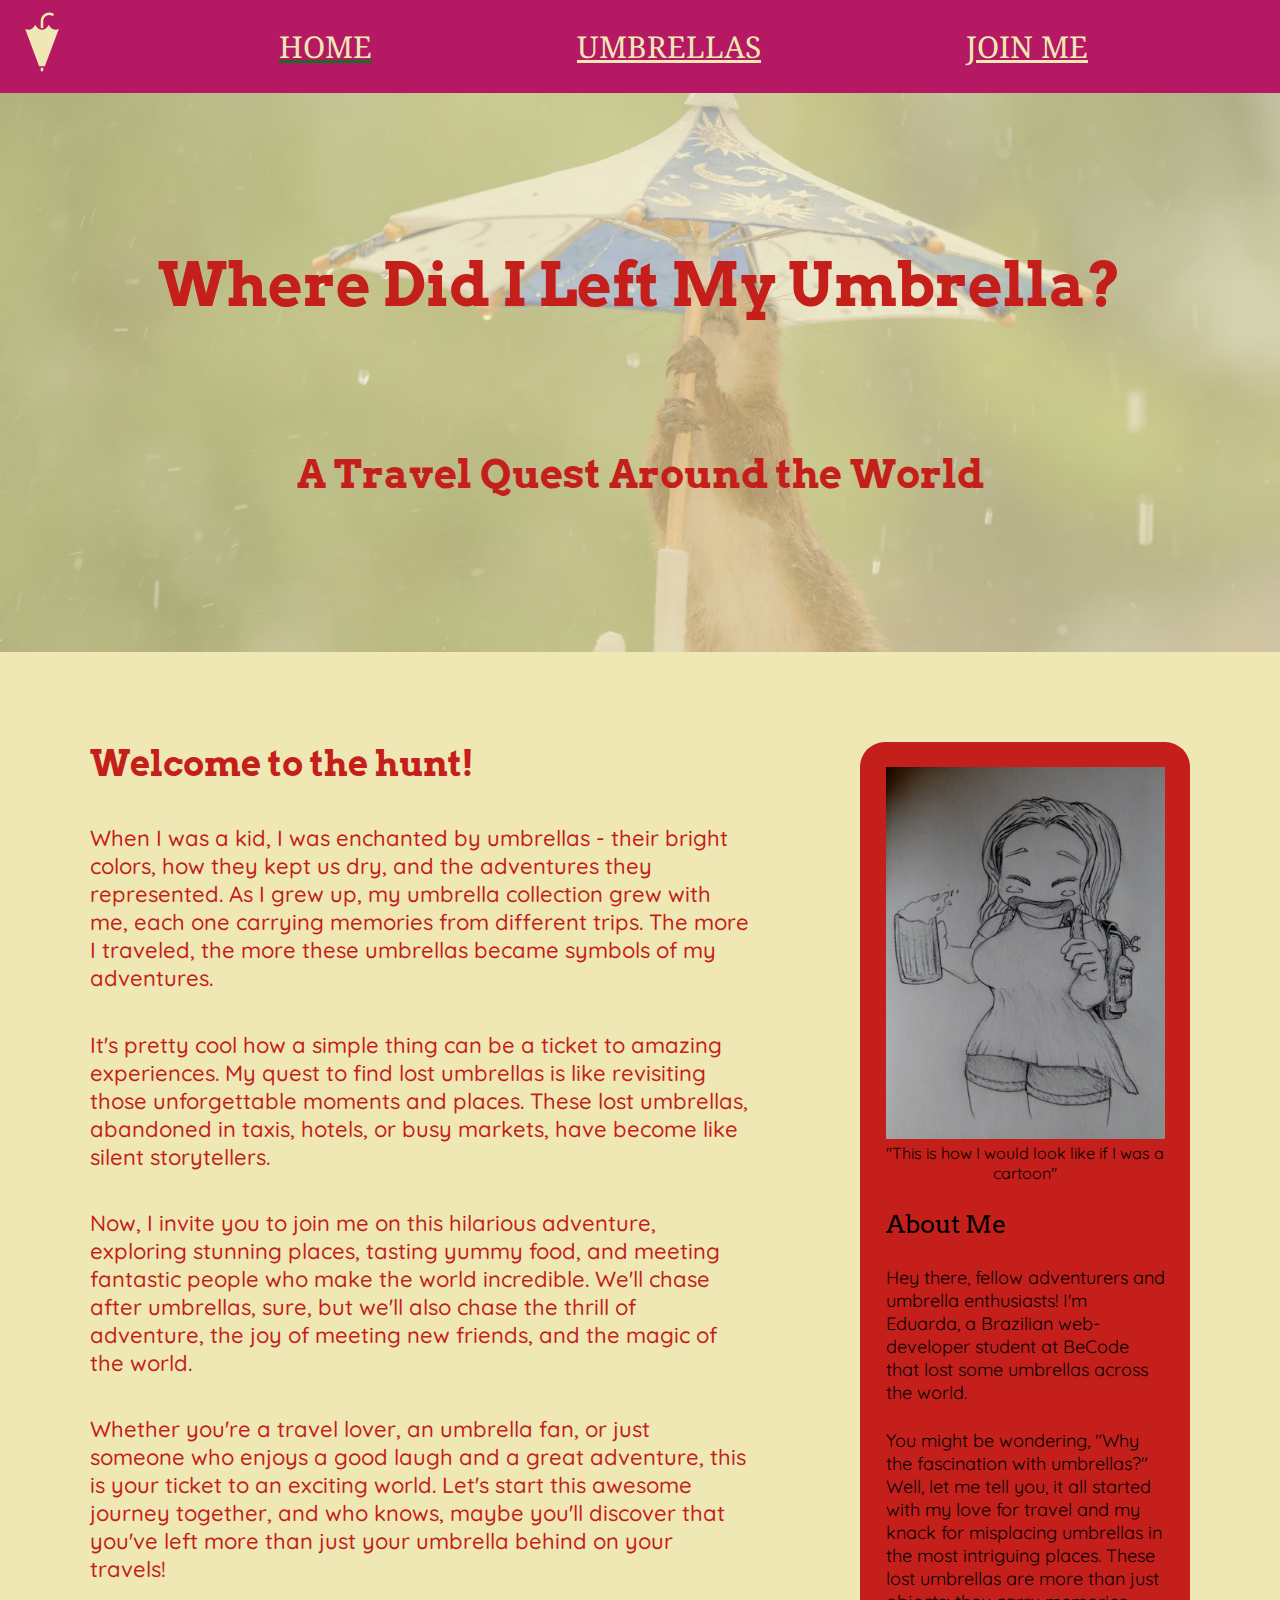
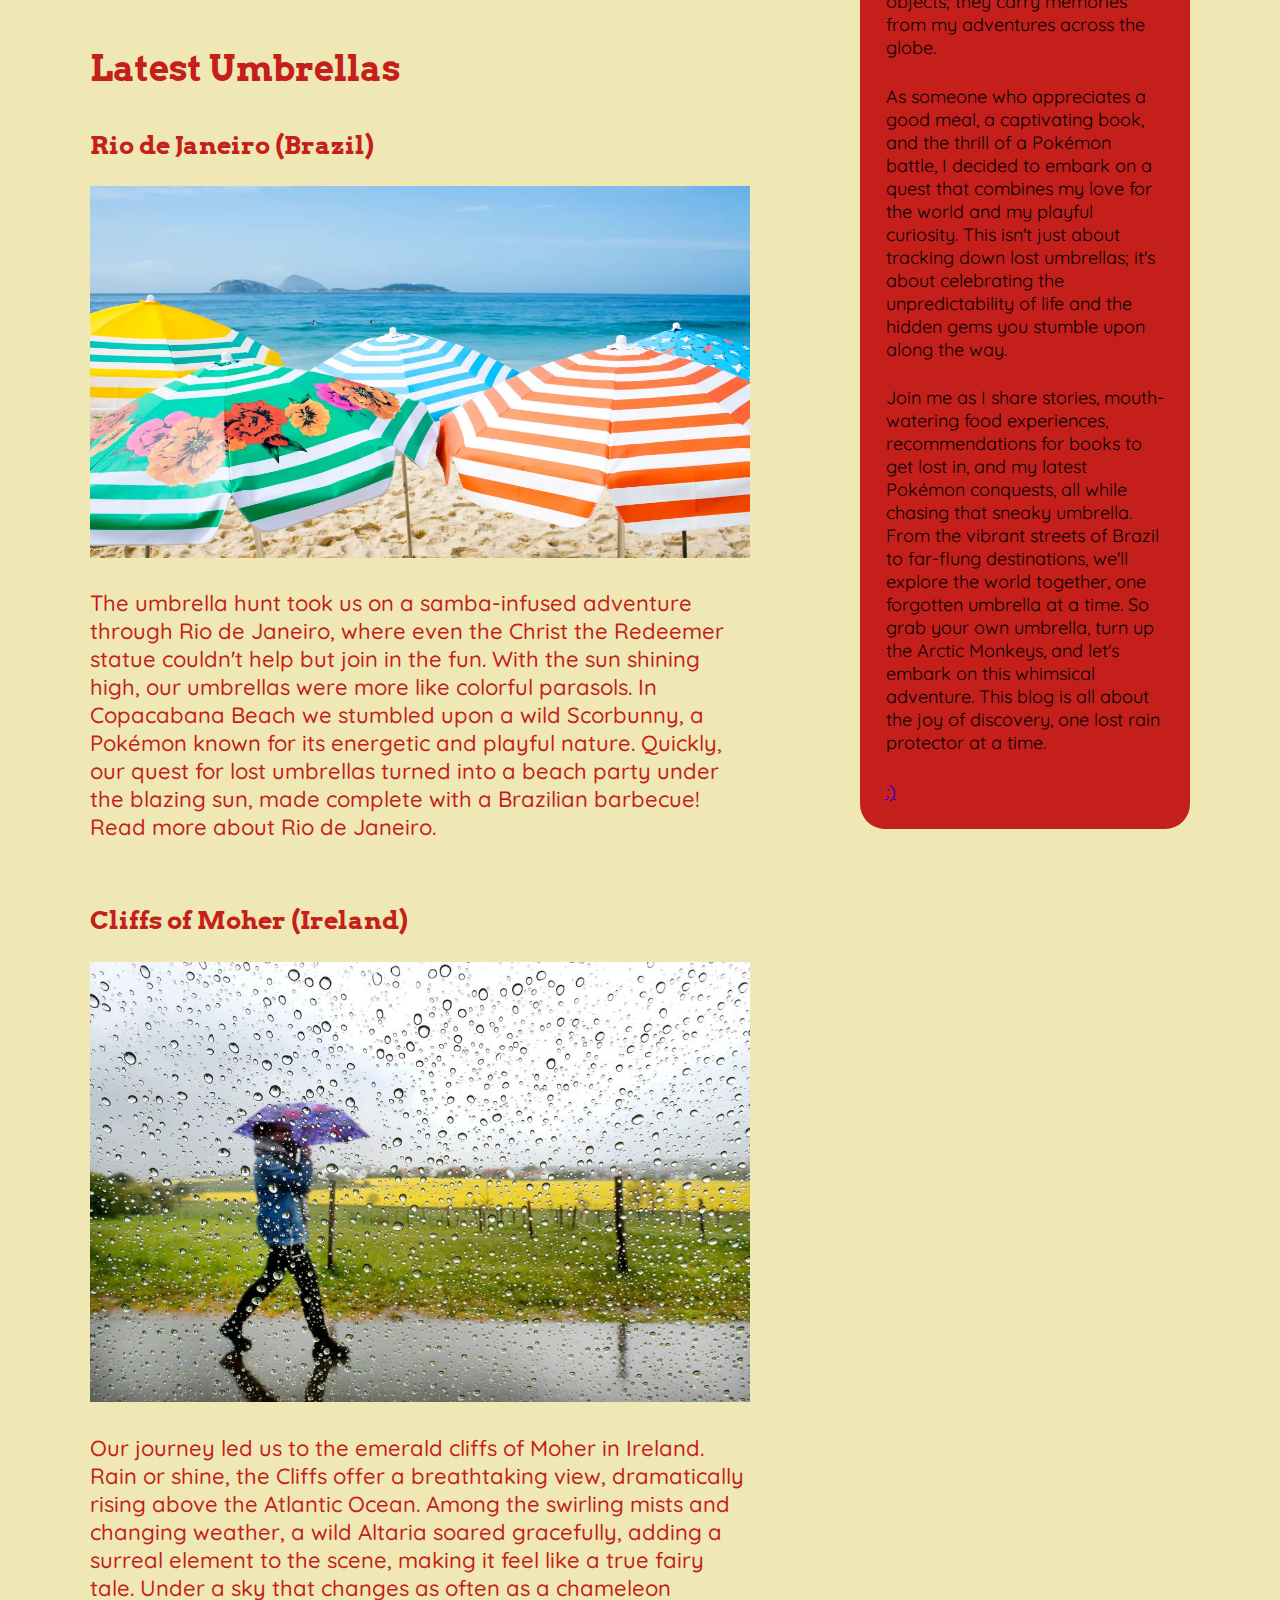
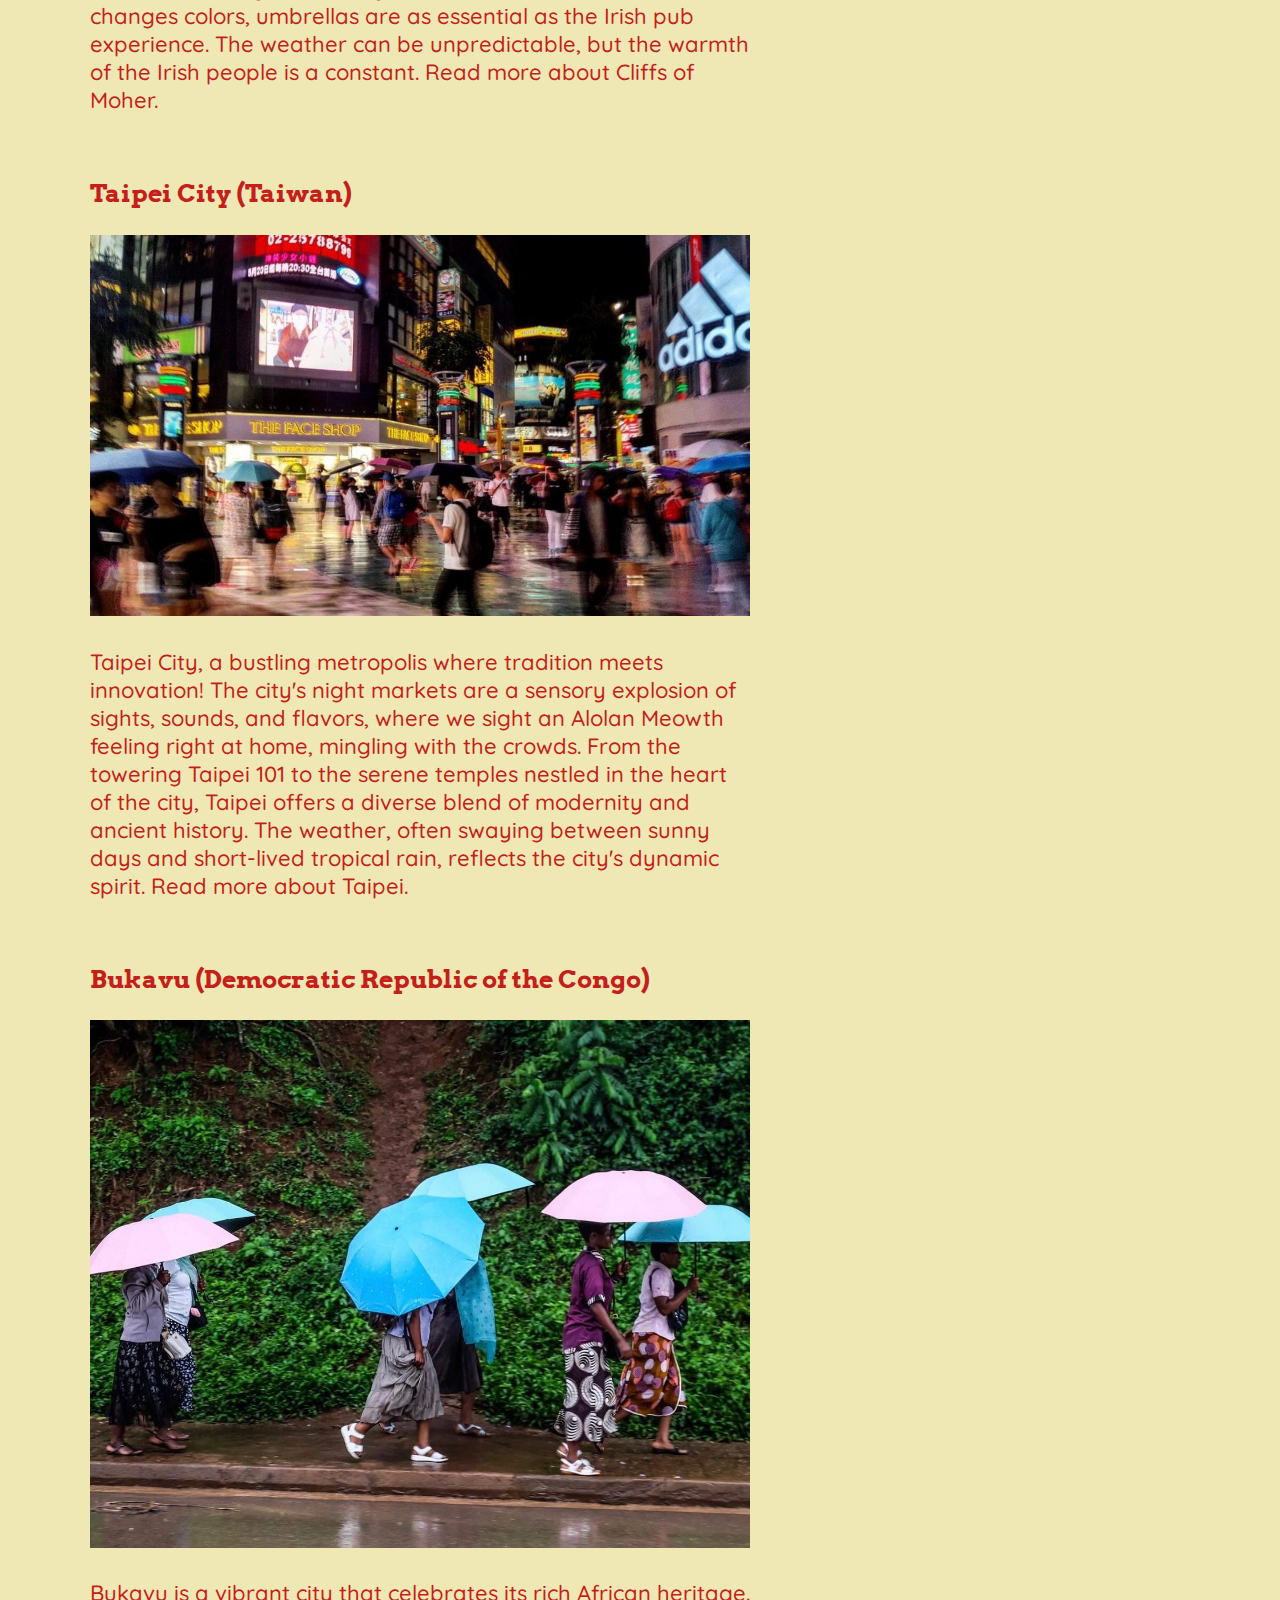
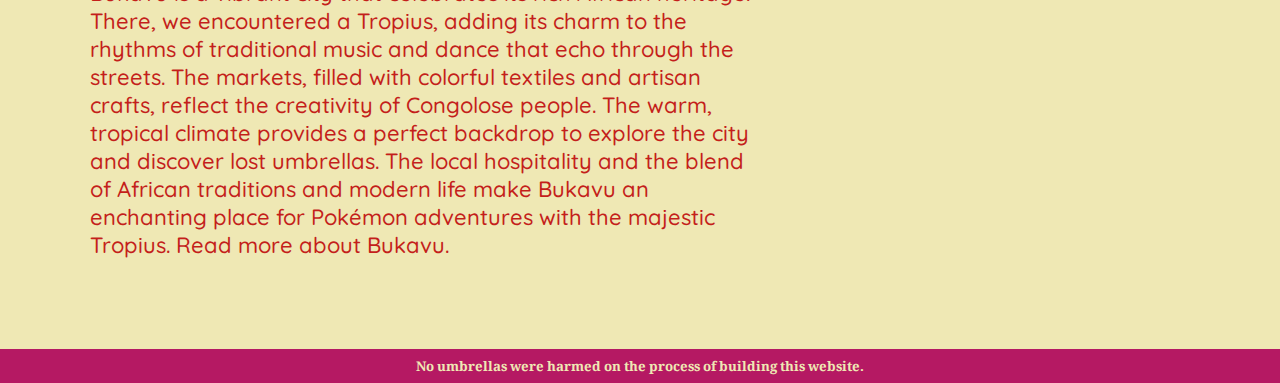
<file: index.html>
<!DOCTYPE html>
<html lang="en">
<head>
    <meta charset="UTF-8">
    <meta name="viewport" content="width=device-width, initial-scale=1.0">
    <link rel="preconnect" href="https://fonts.googleapis.com">
    <link rel="preconnect" href="https://fonts.gstatic.com" crossorigin>
    <link href="https://fonts.googleapis.com/css2?family=Arvo:wght@400;700&family=Noto+Serif:wght@400;500;700;800&family=Quicksand:wght@400;500;700&display=swap" rel="stylesheet"><link href="style.css" rel="stylesheet">
</head>
<body>
    <nav role="navigation">
        <a href="index.html"><img src="images/logo.png" alt="Outline of a closed umbrella"></a>
        <a href="index.html" class="current">Home</a>
        <a href="umbrellas.html">Umbrellas</a>
        <a href="contact.html">Join Me</a>
    </nav>
    <header role="banner">
        <h1 tabindex="0">Where Did I Left My Umbrella?</h1>
        <h2 tabindex="0">A Travel Quest Around the World</h2>
    </header>
    <main role="main">
        <section>
            <article>
                <h3>Welcome to the hunt!</h3>
                <p>When I was a kid, I was enchanted by umbrellas - their bright colors, how they kept us dry, and the adventures they represented. As I grew up, my umbrella collection grew with me, each one carrying memories from different trips. The more I traveled, the more these umbrellas became symbols of my adventures.</p>
                <p>It's pretty cool how a simple thing can be a ticket to amazing experiences. My quest to find lost umbrellas is like revisiting those unforgettable moments and places. These lost umbrellas, abandoned in taxis, hotels, or busy markets, have become like silent storytellers.</p>
                <p>Now, I invite you to join me on this hilarious adventure, exploring stunning places, tasting yummy food, and meeting fantastic people who make the world incredible. We'll chase after umbrellas, sure, but we'll also chase the thrill of adventure, the joy of meeting new friends, and the magic of the world.</p>
                <p>Whether you're a travel lover, an umbrella fan, or just someone who enjoys a good laugh and a great adventure, this is your ticket to an exciting world. Let's start this awesome journey together, and who knows, maybe you'll discover that you've left more than just your umbrella behind on your travels!</p>
            </article>
            <article>
                <h3>Latest Umbrellas</h3>
                <div class="cities">
                    <div>
                        <h4 class="city" tabindex="0">Rio de Janeiro (Brazil)</h4>
                        <div role="region" aria-label="cities description">
                            <img src="images/riodejaneiro.webp" alt="Copacabana beach, in Rio de Janeiro, full of parasols">
                            <p>The umbrella hunt took us on a samba-infused adventure through Rio de Janeiro, where even the Christ the Redeemer statue couldn't help but join in the fun. With the sun shining high, our umbrellas were more like colorful parasols. In Copacabana Beach we stumbled upon a wild Scorbunny, a Pokémon known for its energetic and playful nature. Quickly, our quest for lost umbrellas turned into a beach party under the blazing sun, made complete with a Brazilian barbecue! <a href="https://en.wikipedia.org/wiki/Rio_de_Janeiro"  target="_blank">Read more about Rio de Janeiro.</a></p>
                        </div>
                    </div>
                    <div>
                        <h4 class="city" tabindex="0">Cliffs of Moher (Ireland)</h4>
                        <div role="region" aria-label="cities description">
                            <img src="images/ireland.jpg" alt="A person walking in the rain with an umbrella open. On the background, you can see green fields.">
                            <p>Our journey led us to the emerald cliffs of Moher in Ireland. Rain or shine, the Cliffs offer a breathtaking view, dramatically rising above the Atlantic Ocean.  Among the swirling mists and changing weather, a wild Altaria soared gracefully, adding a surreal element to the scene, making it feel like a true fairy tale. Under a sky that changes as often as a chameleon changes colors, umbrellas are as essential as the Irish pub experience. The weather can be unpredictable, but the warmth of the Irish people is a constant. <a href="https://en.wikipedia.org/wiki/Cliffs_of_Moher" target="_blank">Read more about Cliffs of Moher.</a></p>        
                        </div>
                    </div>
                    <div>
                        <h4 class="city" tabindex="0">Taipei City (Taiwan)</h4>
                        <img src="images/taipei.jpg" alt="A busy street, with highscrappers and neon billboards, with ads for big brands like Adidas. It's raining and several people are walking with their umbrellas open.">
                        <p>Taipei City, a bustling metropolis where tradition meets innovation! The city's night markets are a sensory explosion of sights, sounds, and flavors, where we sight an Alolan Meowth feeling right at home, mingling with the crowds. From the towering Taipei 101 to the serene temples nestled in the heart of the city, Taipei offers a diverse blend of modernity and ancient history. The weather, often swaying between sunny days and short-lived tropical rain, reflects the city's dynamic spirit. <a href="https://en.wikipedia.org/wiki/Taipei" target="_blank">Read more about Taipei.</a></p>
                    </div>
                    <div>
                        <h4 class="city" tabindex="0">Bukavu (Democratic Republic of the Congo)</h4>
                        <div role="region" aria-label="cities description">
                            <img src="images/bukavu.jpg" alt="Six people walking with their umbrellas open, on the roadside.">
                            <p>Bukavu is a vibrant city that celebrates its rich African heritage. There, we encountered a Tropius, adding its charm to the rhythms of traditional music and dance that echo through the streets. The markets, filled with colorful textiles and artisan crafts, reflect the creativity of Congolose people. The warm, tropical climate provides a perfect backdrop to explore the city and discover lost umbrellas. The local hospitality and the blend of African traditions and modern life make Bukavu an enchanting place for Pokémon adventures with the majestic Tropius. <a href="https://en.wikipedia.org/wiki/Bukavu" target="_blank">Read more about Bukavu.</a></p>
                        </div>
                    </div>
                </div>
            </article>
        </section>
        <aside role="complementary">
            <figure>
                <img src="images/eduarda.jpg" alt="A cartoon-like image of a woman with a backpack, holding a beer and smiling">
                <figcaption>"This is how I would look like if I was a cartoon"</figcaption>
            </figure>
            <p class="heading">About Me</p>
            <p>Hey there, fellow adventurers and umbrella enthusiasts! I'm Eduarda, a Brazilian web-developer student at BeCode that lost some umbrellas across the world.</p>
            <p>You might be wondering, "Why the fascination with umbrellas?" Well, let me tell you, it all started with my love for travel and my knack for misplacing umbrellas in the most intriguing places. These lost umbrellas are more than just objects; they carry memories from my adventures across the globe.</p>
            <p>As someone who appreciates a good meal, a captivating book, and the thrill of a Pokémon battle, I decided to embark on a quest that combines my love for the world and my playful curiosity. This isn't just about tracking down lost umbrellas; it's about celebrating the unpredictability of life and the hidden gems you stumble upon along the way.</p>
            <p>Join me as I share stories, mouth-watering food experiences, recommendations for books to get lost in, and my latest Pokémon conquests, all while chasing that sneaky umbrella. From the vibrant streets of Brazil to far-flung destinations, we'll explore the world together, one forgotten umbrella at a time. So grab your own umbrella, turn up the Arctic Monkeys, and let's embark on this whimsical adventure. This blog is all about the joy of discovery, one lost rain protector at a time.</p>
            <a href="https://www.linkedin.com/in/eduarda-petry-1ab875150/">:)</a>
        </aside>
    </main>
    <footer role="contentinfo">
        <h5>No umbrellas were harmed on the process of building this website.</h5> 
    </footer>
</body>
</html>
</file>
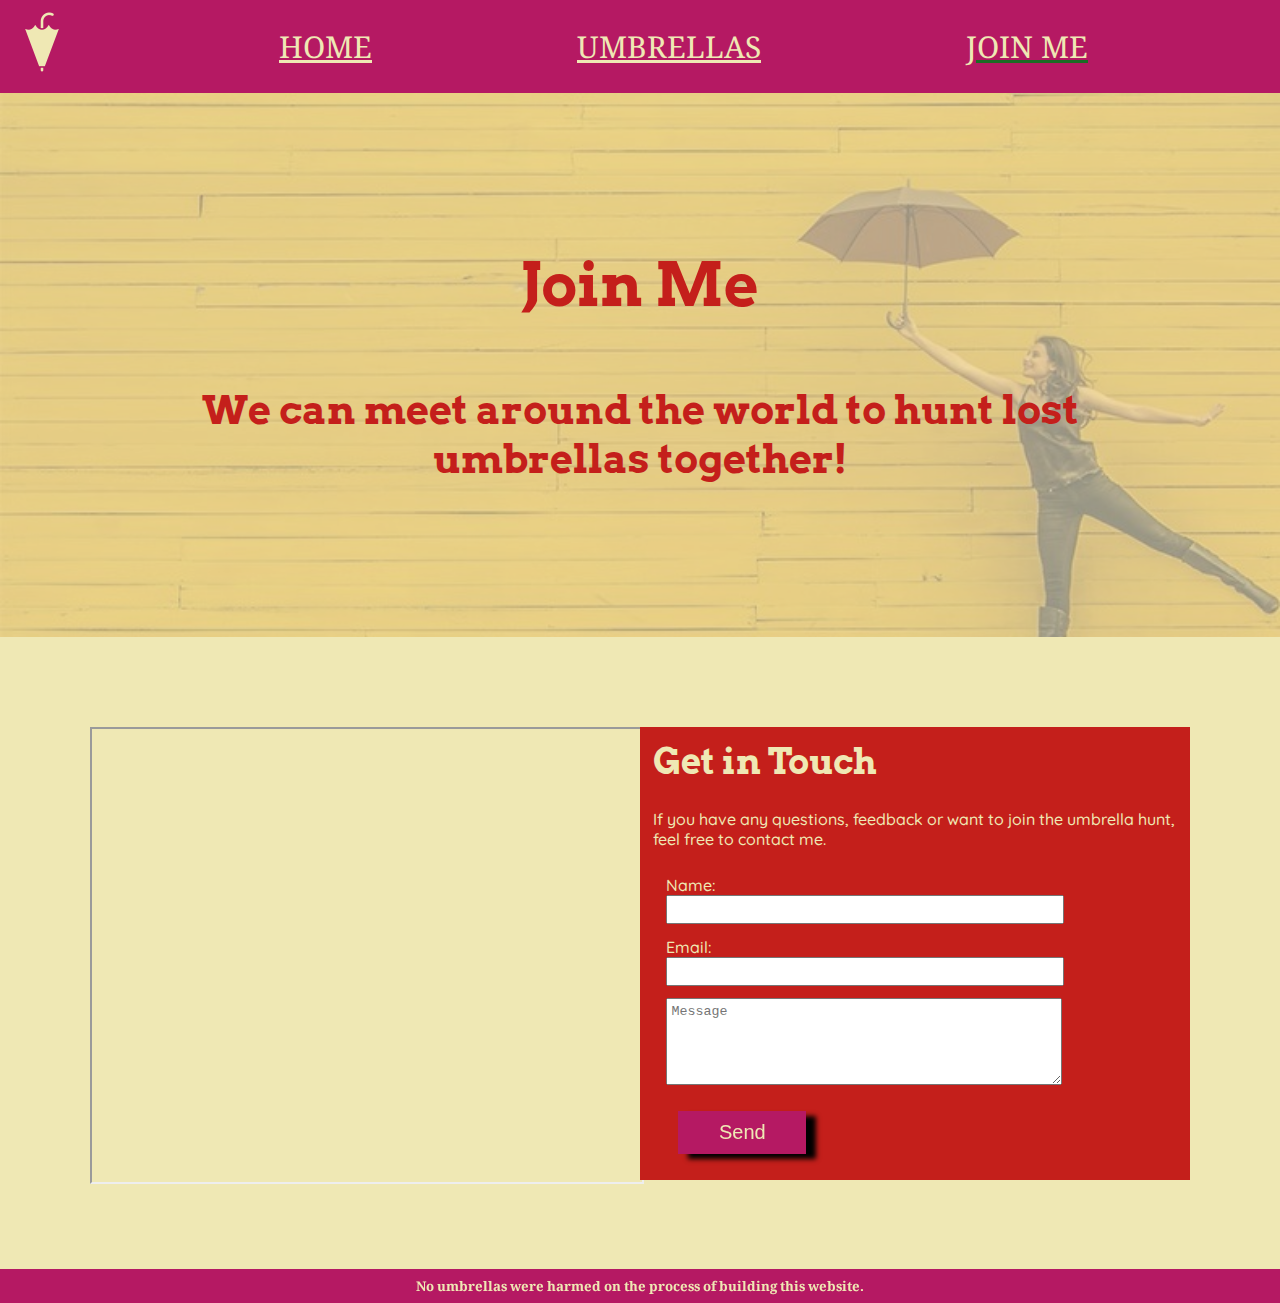
<file: contact.html>
<!DOCTYPE html>
<html lang="nl">
<head>
    <meta charset="UTF-8">
    <meta name="viewport" content="width=device-width, initial-scale=1.0">
    <title>Join Me</title>
    <link rel="preconnect" href="https://fonts.googleapis.com">
    <link rel="preconnect" href="https://fonts.gstatic.com" crossorigin>
    <link href="https://fonts.googleapis.com/css2?family=Arvo:wght@400;700&family=Noto+Serif:wght@400;500;700;800&family=Quicksand:wght@400;500;700&display=swap" rel="stylesheet">
    <link href="contact.css" rel="stylesheet">
    <script src="contact.js" defer></script>
</head>
<body>
    <nav role="navigation">
        <a href="index.html"><img src="images/logo.png" alt="Outline of a closed umbrella"></a>
        <a href="index.html">Home</a>
        <a href="umbrellas.html">Umbrellas</a>
        <a href="contact.html" class="current">Join Me</a>
    </nav>
    <header role="banner">
        <h1>Join Me</h1>
        <h2>We can meet around the world to hunt lost umbrellas together!</h2>
    </header>
    <main>
        <section class="map">
            <iframe src="https://www.google.com/maps/d/embed?mid=116OHk3NGhmWdmV8FWRCcGCEmx1ydhUE&ehbc=2E312F"></iframe>
        </section>
        <section class="contact-form">
            <h3>Get in Touch</h3>
            <p>If you have any questions, feedback or want to join the umbrella hunt, feel free to contact me.</p>
            <div class="form-error"><p>Something went wrong.</p></div>
            <div class="form-success"><p>Your form is submitted.</p></div>
            <form action="submit_form.php" method="post" id="contact-form">
                <label for="name">Name:</label>
                <input type="text" id="name" name="name" tabindex="1">
                <label>Email:</label>
                <input type="text" id="email" name="email" tabindex="2">
                <textarea name="message" rows="5" placeholder="Message" tabindex="3"></textarea>
                <button type="submit" tabindex="4">Send</button>
            </form>
        </section>
    </main>
    <footer role="contentinfo">
        <h5>No umbrellas were harmed on the process of building this website.</h5> 
    </footer>    
</body>
</html>
</file>
<file: style.css>
:root {
    --green: #1B6B25;
    --pink: #B51963;
    --guava: #C41F1B;
    --brown: #efe8b4;
    --black: #000000;
}

* {
    margin: 0;
    padding: 0;
}

body {
    background-color: var(--brown);
    color: var(--guava);
}

nav {
    background-color: var(--pink);
    padding: 10px;
    position: sticky;
    top: 0;
    display: flex;
    justify-content: space-between;
    align-items: center;
    padding-right: 15vw;
    z-index: 3;
    font-family: "Noto Serif";
}

nav a {
    color: var(--brown);
    font-size: 30px;
    text-transform: uppercase;
}

.current {
    text-decoration-color: var(--green);
}

header {
    position: relative;
    width: 100%;
    display: flex;
    align-items: center;
    justify-content: center;
    flex-direction: column;
    font-family: Arvo, sans-serif;
    text-align: center;
}

header::before {
    content: "";
    background-image: url(images/umbrella.webp);
    position: absolute;
    background-repeat: no-repeat;
    background-size: cover;
    top: 0px;
    right: 0px;
    bottom: 0px;
    left: 0px;
    opacity: 0.4;
}

h1 {
    font-size: 60px;
    padding-top: 12vw;
    padding-bottom: 10vw;
    z-index: 2;
    display: block;
}

h2 {
    font-size: 40px;
    padding-bottom: 12vw;
    z-index: 2;
    display: inline-block;
}

main {
    display: grid;
    grid-template-columns: repeat(12, 1fr);
    gap: 10%;
    margin: 7vw;
    font-family: Quicksand;
    font-weight: 500;
}

section {
    grid-column-start: span 7;
    display: flex;
    flex-direction: column;
    gap: 5vw;
}

article {
    font-size: 22px;
    display: flex;
    flex-direction: column;
    gap: 3vw;
}

h3 {
    font-size: 35px;
    font-family: Arvo, sans-serif;
}

.cities {
    list-style-image: url('images/closed-umbrella.png');
    display: flex;
    flex-direction: column;
    gap: 5vw;
}

.cities img {
    width: 100%;
    margin: 2vw auto;
}

.cities a {
    text-decoration: none;
    color: var(--guava);
}

aside {
    grid-column-start: span 4;
    font-size: 18px;
    display: flex;
    flex-direction: column;
    gap: 2vw;
    background-color: var(--guava);
    color: var(--black);
    border-radius: 25px;
    padding: 2vw;
    height: fit-content;
    font-weight: 400;
}

figure {
    text-align: center;
    font-size: 16px;
}

aside img {
    width: 100%;
}

.heading {
    font-size: 25px;
    font-family: Arvo, sans-serif;
}

h4 {
    font-size: 25px;
    font-family: Arvo, sans-serif;
}

footer {
    background-color: var(--pink);
    color: var(--brown);
    font-size: 16px;
    padding: 8px;
    text-align: center;
    font-family: "Noto Serif";
}
</file>
<file: contact.css>
* {
    margin: 0;
    padding: 0;
}

:root {
    --green: #1B6B25;
    --pink: #B51963;
    --guava: #C41F1B;
    --brown: #efe8b4;
}

body {
    background-color: var(--brown);
    color: var(--guava);
}

nav {
    background-color: var(--pink);
    padding: 10px;
    position: sticky;
    top: 0;
    display: flex;
    justify-content: space-between;
    align-items: center;
    padding-right: 15vw;
    z-index: 3;
    font-family: "Noto Serif";
}

a {
    color: var(--brown);
    font-size: 30px;
    text-transform: uppercase;
}

.current {
    text-decoration-color: #1B6B25;
}

header {
    position: relative;
    display: flex;
    align-items: center;
    justify-content: center;
    flex-direction: column;
    font-family: Arvo, sans-serif;
    text-align: center;
}

header::before {
    content: "";
    background-image: url(images/contact-banner.jpg);
    position: absolute;
    background-repeat: no-repeat;
    background-size:cover;
    top: 0px;
    right: 0px;
    bottom: 0px;
    left: 0px;
    opacity: 0.4;
}

h1 {
    font-size: 60px;
    padding-top: 12vw;
    padding-bottom: 5vw;
    z-index: 2;
    display: block;
}

h2 {
    font-size: 40px;
    padding-bottom: 12vw;
    z-index: 2;
    display: inline-block;
    width: 75%;
}

main {
    display: grid;
    grid-template-columns: repeat(2, 1fr);
    font-family: Quicksand;
    font-weight: 500;
    margin: 7vw;
    border-radius: 25px;
    min-height: 400px;
}

iframe {
    width: 100%;
    height: 100%;
}

.map {
    grid-column: 1;
}

.contact-form {
    grid-column: 2;
    background-color: var(--guava);
    color: var(--brown);
    padding: 1vw;
    display: flex;
    flex-direction: column;
    gap: 2vw;
}

h3 {
    font-size: 35px;
    font-family: Arvo, sans-serif;
}

form {
    padding-left: 1vw;
}

input, textarea {
    display: block;
    padding: 5px;
    margin-bottom: 1vw;
    width: 75%;
}

button {
    background-color: var(--pink);
    color: var(--brown);
    text-align: center;
    text-decoration: none;
    font-size: 20px;
    width: 25%;
    margin: 1vw;
    border: solid var(--pink) 10px;
    box-shadow: 10px 5px 5px black;
}

.form-error, .form-success {
    display: none;
}

.form-error {
    background-color: var(--brown);
    color: var(--guava);
    font-weight: 700;
    width: 75%;
    padding: 10px 0;
    margin-left: 1vw;
    border: black solid 3px;
    text-align: center;
}

.form-success {
    background-color: var(--brown);
    color: var(--guava);
    width: auto;
    padding: 20px;
    margin: 50px;
    font-size: 20px;
    font-weight: 700;
    text-align: center;
    border: black solid 3px;
}

footer {
    background-color: var(--pink);
    color: var(--brown);
    font-size: 16px;
    padding: 8px;
    text-align: center;
    font-family: "Noto Serif";
}
</file>
